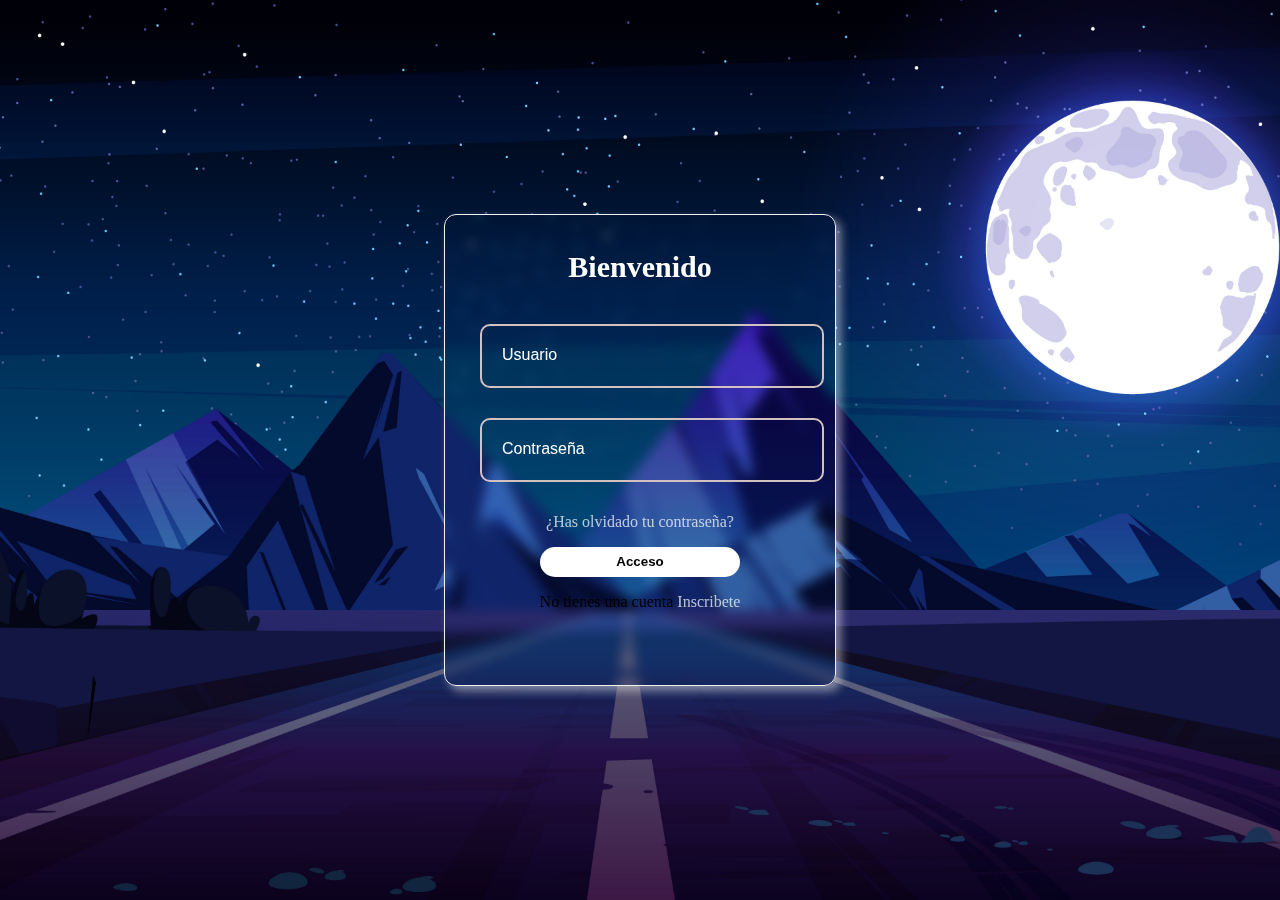
<file: index.html>
<!DOCTYPE html>
<html Lang="en">

<head>
    <meta charset="UTF-8">
    <meta name="viewport" content="width=device-width, initial-scale=1.0">
    <link rel="stylesheet" href="estilo.css">
    <title>Login</title>
</head>

<body>
    <form action="pagina.html" method="get">
    <div class="wrapper">
        <h2>Bienvenido</h2>
        <form action="#">
            <div class="input-field">
                <input type="email" id="email" placeholder="Usuario" required>
                <i class="bx bxs-user"></i>
            </div>
            <div class="input-field">
                <input type="password" id="password" placeholder="Contraseña" required>
                <i class="bx bxs-lock-alt"></i>
            </div>
            <a href="#" class="forgot">
                <p>¿Has olvidado tu contraseña?</p>
            </a>
            <button type="submit" class="login">Acceso</button>
            <p> No tienes una cuenta <a href="#" class="sign-up">Inscribete</a></p>
        </form>
    </div>
</body>
</html>
</file>
<file: estilo.css>
body {
    background: url('img/fondo2.jpg') no-repeat;
    background-position: center;
    background-size: cover;
    width: 100%;
    height: 100vh;
    margin: 0;
    padding: 0;
    display: flex;
    justify-content: center;
    align-items: center;
}

.wrapper {
    width: 350px;
    height: 450px;
    text-align: center;
    border: 1px solid rgb(241, 241, 241);
    border-radius: 12px;
    padding: 10px 20px;
    background: transparent;
    backdrop-filter: blur(6px);
    box-shadow: 5px 5px 10px 0 rgba(243, 240, 240, 0.5);
}

.wrapper h2 {
    font-size: 30px;
    color: #fffefe;
}

.input-field {
    position: relative;
}

.input-field input[type="email"],
.input-field input[type="password"] {
    border-radius: 10px;
    background: transparent;
    margin: 15px;
    border: 2px solid rgb(211, 193, 193);
    width: 280px;
    height: 20px;
    padding: 20px 40px 20px 20px;
    backdrop-filter: blur(15px);
    color: #fff; /* Color del texto */
}

.input-field i {
    position: absolute;
    top: 50%;
    transform: translateY(-50%);
    right: 10px;
    color: rgb(252, 252, 252);
}

input::placeholder {
    color: rgb(255, 255, 255);
}

.input-field input[type="email"]:focus::placeholder,
.input-field input[type="password"]:focus::placeholder {
    transform: translateY(-100%);
    transition: transform 0.2s ease-in-out;
    font-size: 14px;
}

.input-field input[type="email"]:not(:focus)::placeholder,
.input-field input[type="password"]:not(:focus)::placeholder {
    transform: translateY(0%);
    transition: transform 0.2s ease-in-out;
    font-size: 16px;
}

a.forgot {
    text-decoration: none;
    position: relative;
    color: rgba(255, 255, 255, 0.712);
}

a.forgot:hover {
    text-decoration: underline;
    color: #ffffff;
}

a.sign-up {
    text-decoration: none;
    color: rgba(255, 255, 255, 0.712);
}

a.sign-up:hover {
    text-decoration: underline;
    color: #ffffff;
}

.wrapper .login {
    background: #fff;
    border: none;
    outline: none;
    cursor: pointer;
    font-weight: 600;
    border-radius: 45px;
    width: 200px;
    height: 30px;
}
</file>
